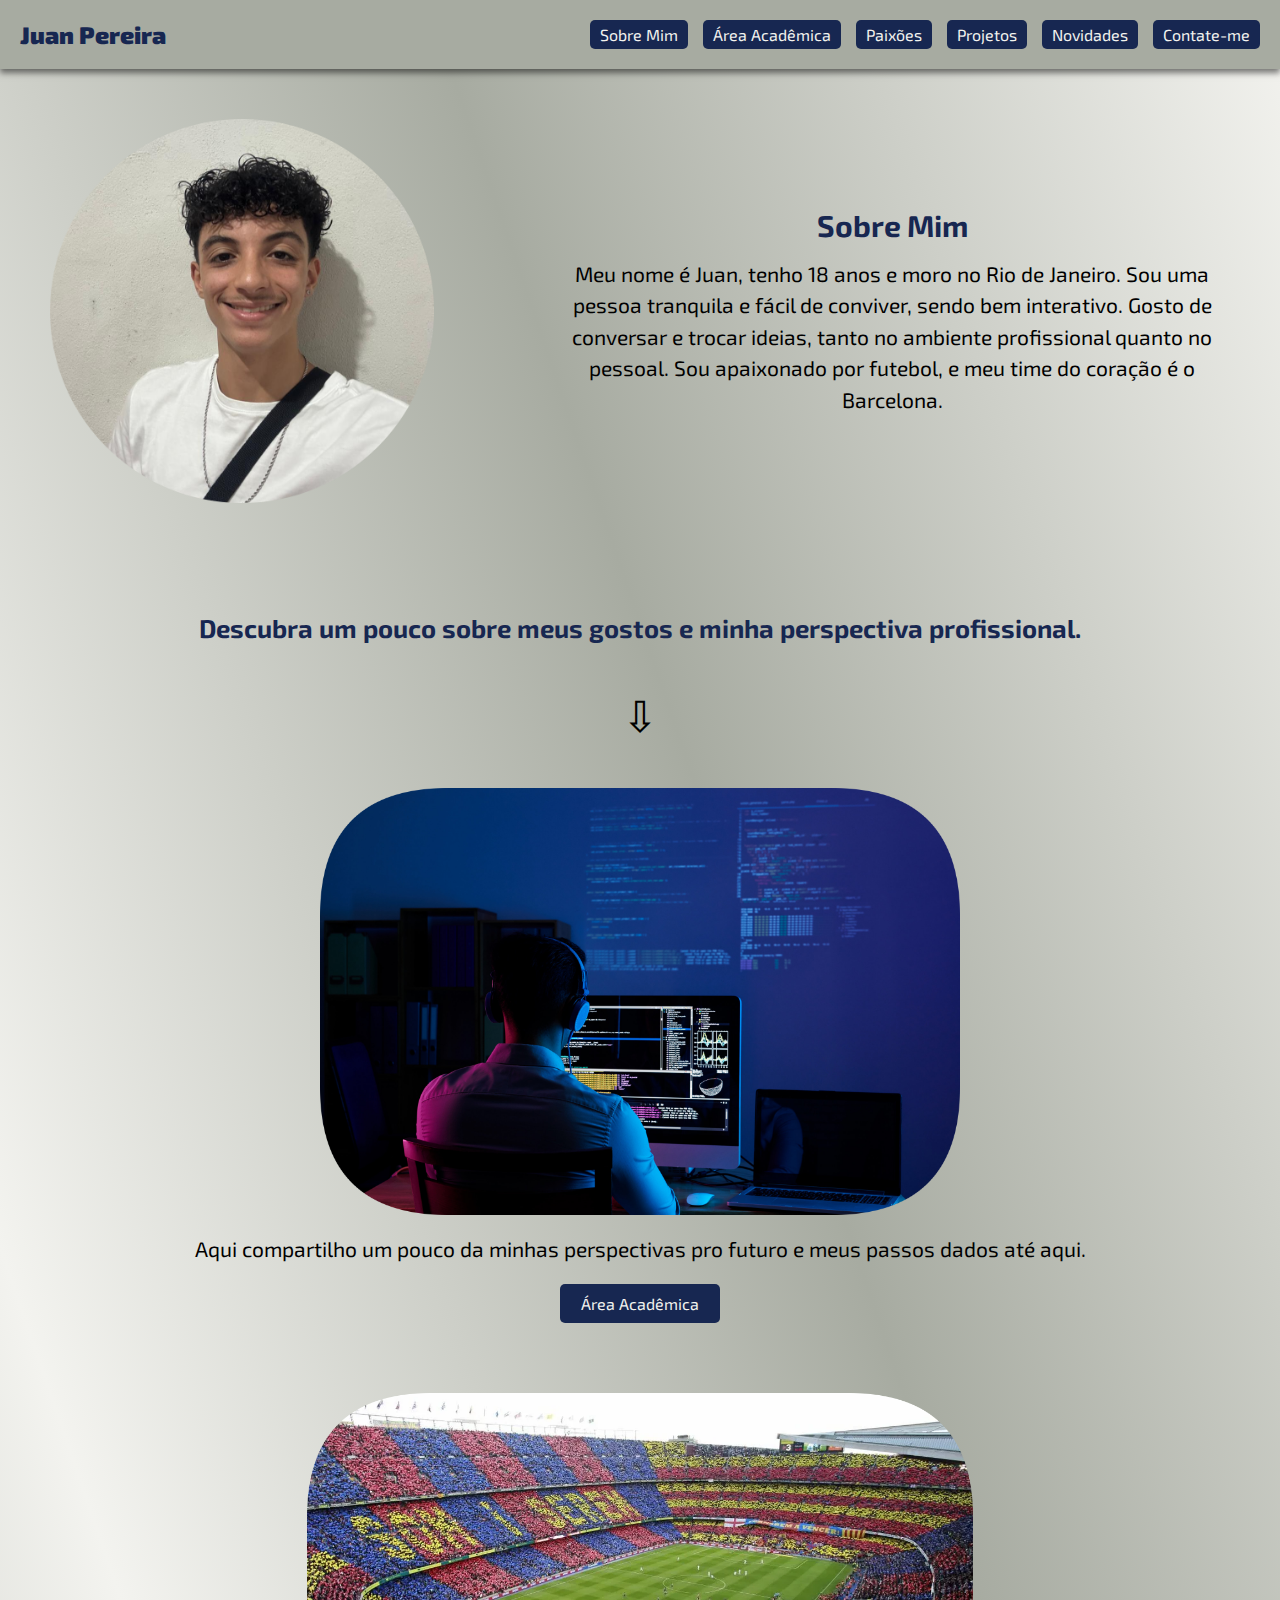
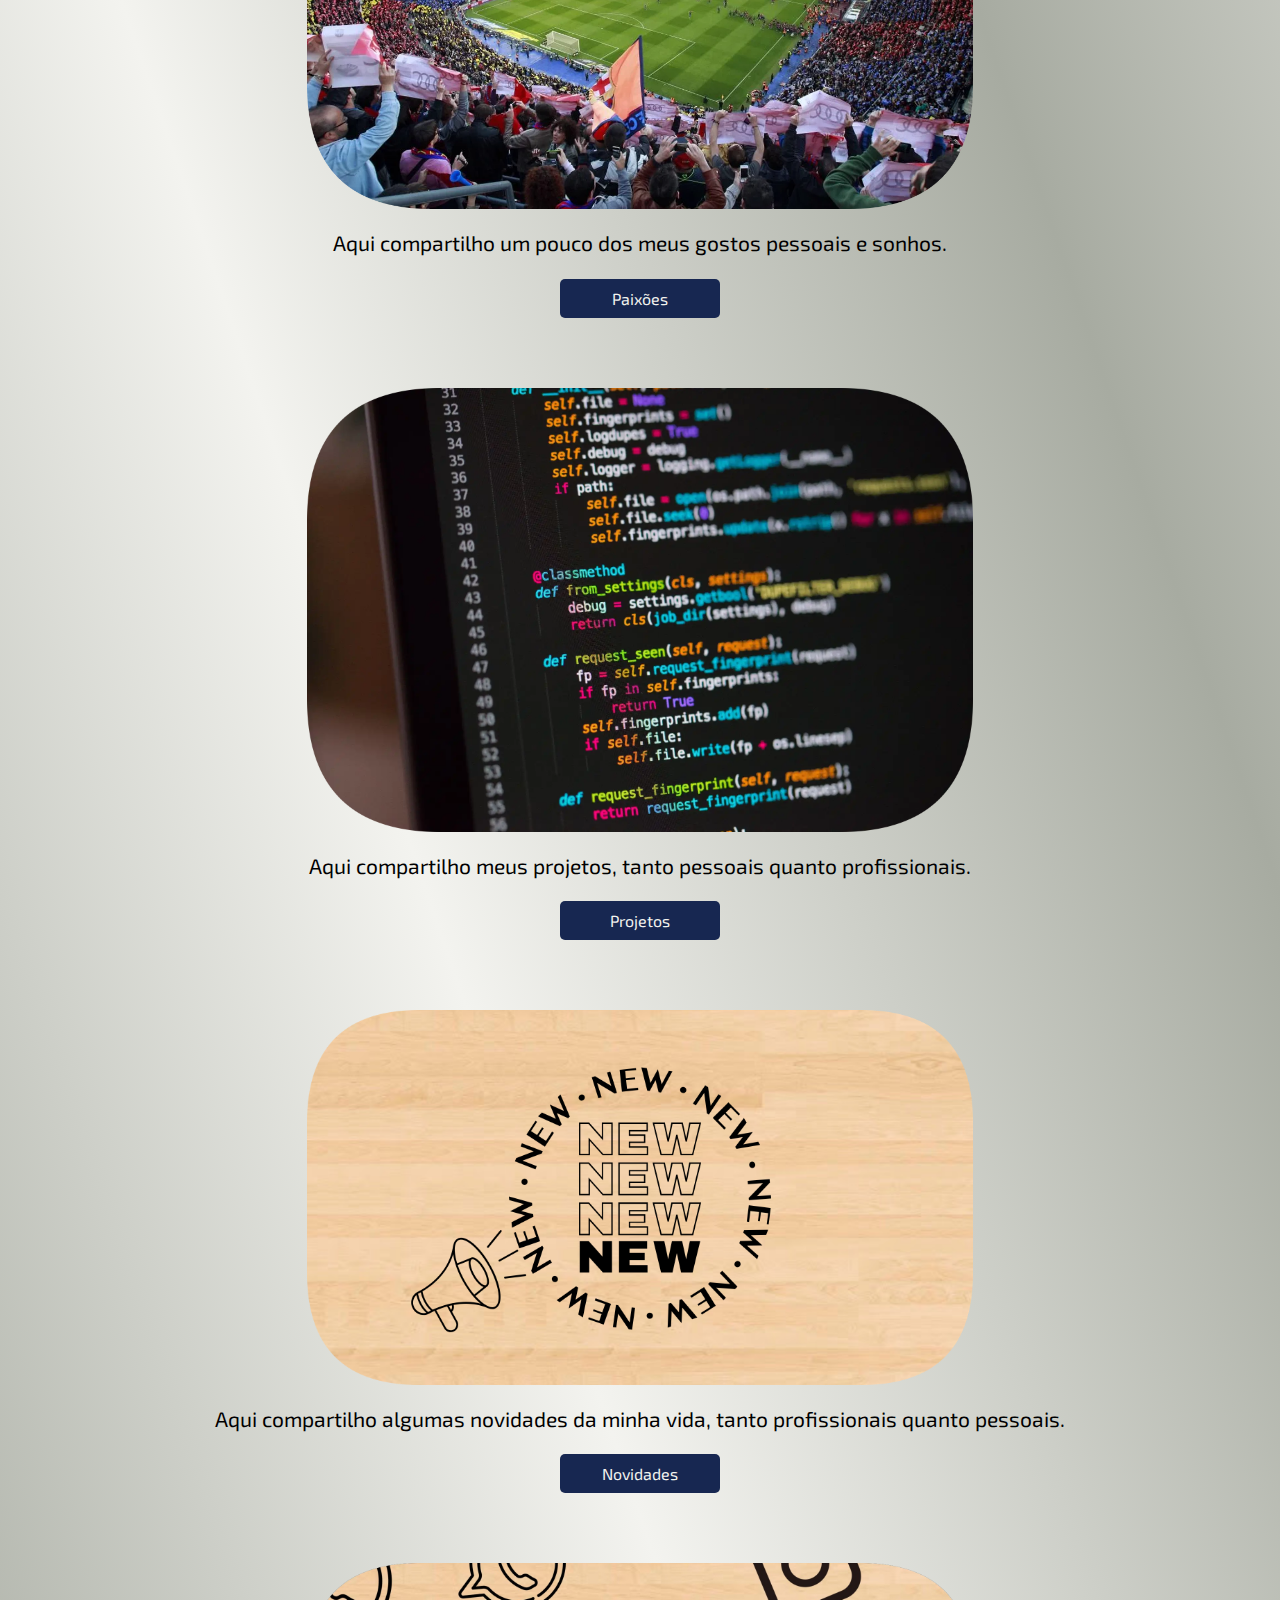
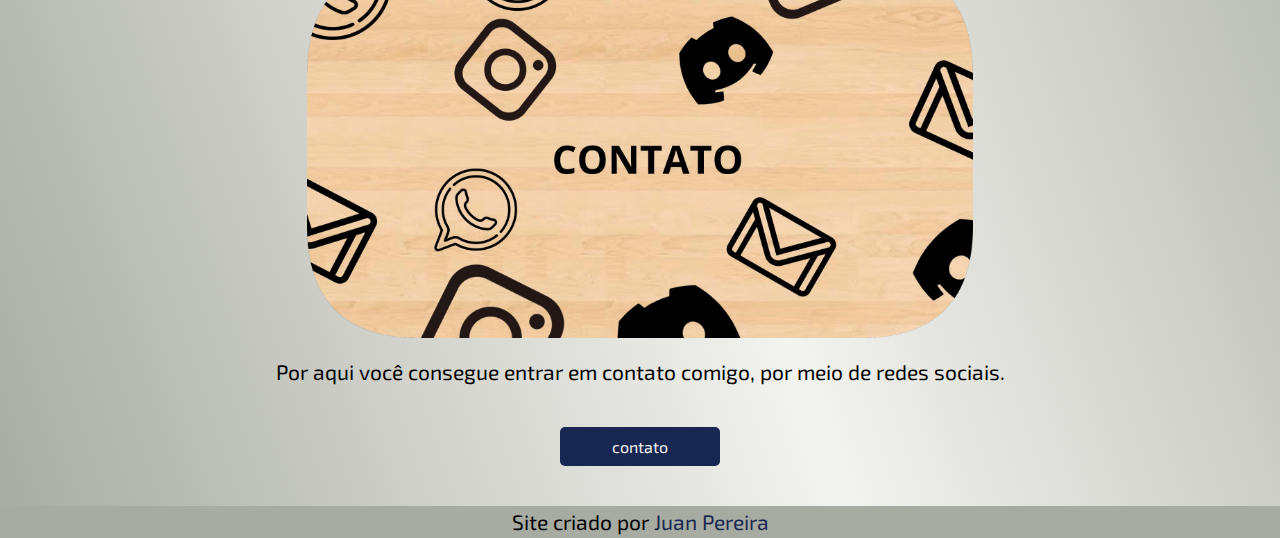
<file: index.html>
<!DOCTYPE html>
<html lang="pt-br">
<head>
    <meta charset="UTF-8">
    <meta name="viewport" content="width=
    , initial-scale=1.0">
    <title>Espaço do Juan</title>
    <link rel="stylesheet" href="style.css">
    <link rel="shortcut icon" href="Fotos/favicon_fcb.png" type="image/x-icon">
</head>

<body>

    <header id="cabecalho">

        <div id="nome-juan">
            <strong>Juan Pereira</strong>
        </div>

        <nav class="button-container">
            <a href="index.html" class="btn">Sobre Mim</a>
            <a href="area-acade.html" class="btn">Área Acadêmica</a>
            <a href="paixoes.html" class="btn">Paixões</a>
            <a href="projetos.html" class="btn">Projetos</a>
            <a href="novidades.html" class="btn">Novidades</a>
            <a href="contato.html" class="btn">Contate-me</a>
        </nav>

    </header>

    <main>

        <section id="inicio">

            <img src="Fotos/foto-juan.png" alt="foto do Juan" id="foto-juan">

            <div id="mini-texto">
                <h2>Sobre Mim</h2>
                <p>Meu nome é Juan, tenho 18 anos e moro no Rio de Janeiro. Sou uma pessoa tranquila e fácil de conviver, sendo bem interativo. Gosto de conversar e trocar ideias, tanto no ambiente profissional quanto no pessoal. Sou apaixonado por futebol, e meu time do coração é o Barcelona.</p>
            </div>

        </section>

        <br>

        <h3>Descubra um pouco sobre meus gostos e minha perspectiva profissional.</h3>

        <p id="seta">&#x21E9;</p>

        <section id="area-academica">

            <img src="Fotos/área-academica.png" alt="área-acadêmica" id="img-AA">

            <p>Aqui compartilho um pouco da minhas perspectivas pro futuro e meus passos dados até aqui.</p>

            <div class="button-wrapper">
                <a href="area-acade.html" class="btn-solo">Área Acadêmica</a>
            </div>

        </section>

        <section id="paixoes">

            <img src="Fotos/paixões.png" alt="" id="img-paixoes">

            <p>Aqui compartilho um pouco dos meus gostos pessoais e sonhos.</p>

            <div class="button-wrapper">
                <a href="paixoes.html" class="btn-solo">Paixões</a>
            </div>

        </section>

        <section id="projetos">

            <img src="Fotos/projetos.png" alt="" id="img-projetos">

            <p>Aqui compartilho meus projetos, tanto pessoais quanto profissionais.</p>

            <div class="button-wrapper">
                <a href="projetos.html" class="btn-solo">Projetos</a>
            </div>

        </section>

        <section id="novidades">

            <img src="Fotos/novidade.png" alt="" id="img-novidade">

            <p>Aqui compartilho algumas novidades da minha vida, tanto profissionais quanto pessoais.</p>

            <div class="button-wrapper">
                <a href="novidades.html" class="btn-solo">Novidades</a>
            </div>

        </section>

        <section id="contato">

            <img src="Fotos/contato.png" alt="" id="img-contato">

            <p>Por aqui você consegue entrar em contato comigo, por meio de redes sociais.</p>

            <div class="button-wrapper">
                <a href="contato.html" class="btn-solo">contato</a>
            </div>

        </section>

    </main>

    <footer>

        <p>Site criado por <a href="https://www.instagram.com/juanpsp13/" target="_blank">Juan Pereira</a> </p>

    </footer>
</body>
</html>
</file>
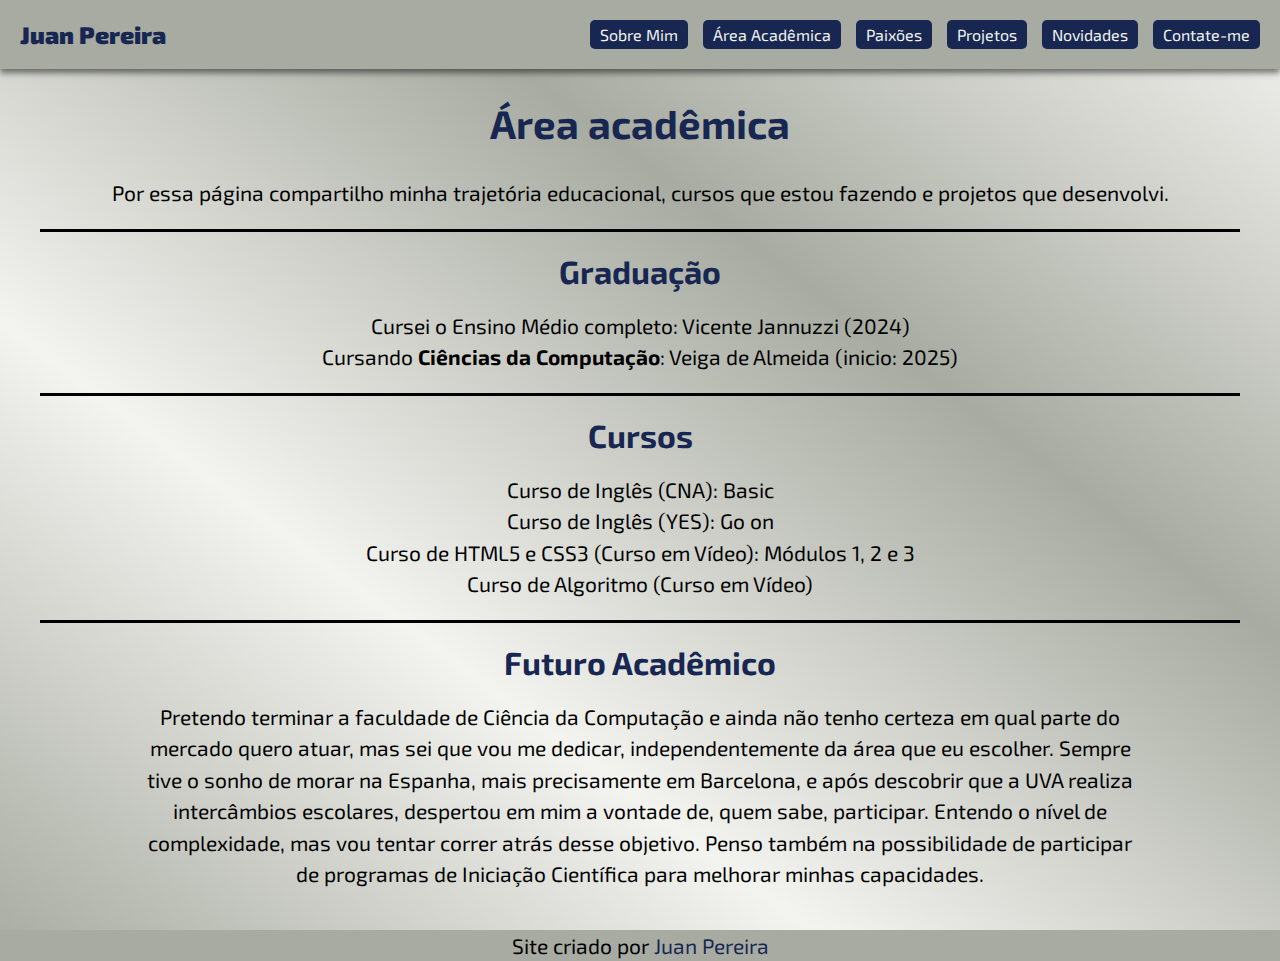
<file: area-acade.html>
<!DOCTYPE html>
<html lang="pt-br">
<head>
    <meta charset="UTF-8">
    <meta name="viewport" content="width=
    , initial-scale=1.0">
    <title>Espaço do Juan</title>
    <link rel="stylesheet" href="style.css">
    <link rel="shortcut icon" href="Fotos/favicon_fcb.png" type="image/x-icon">
</head>

<body>
    <header id="cabecalho">
        <div id="nome-juan">
            <strong>Juan Pereira</strong>
        </div>

        <nav class="button-container">
            <a href="index.html" class="btn">Sobre Mim</a>
            <a href="area-acade.html" class="btn">Área Acadêmica</a>
            <a href="paixoes.html" class="btn">Paixões</a>
            <a href="projetos.html" class="btn">Projetos</a>
            <a href="novidades.html" class="btn">Novidades</a>
            <a href="contato.html" class="btn">Contate-me</a>
        </nav>

    </header>

    <main>

        <div id="inicio-aa">
            <h2>Área acadêmica</h2>
            <p>Por essa página compartilho minha trajetória educacional, cursos que estou fazendo e projetos que desenvolvi.</p>
        </div>

        <hr>

        <h3 class="topicos">Graduação</h3>

        <ul>
            <li><p>Cursei o Ensino Médio completo: Vicente Jannuzzi (2024)</p></li>
            <div id="espacamento">
                <li><p>Cursando <strong>Ciências da Computação</strong>: Veiga de Almeida (inicio: 2025)</p></li>
            </div>
        </ul>

        <hr>

        <h3 class="topicos">Cursos</h3>

        <ul>
            <li><p>Curso de Inglês (CNA): Basic</p></li>
            <li><p>Curso de Inglês (YES): Go on</p></li>
            <li><p>Curso de HTML5 e CSS3 (Curso em Vídeo): Módulos 1, 2 e 3</p></li>
            <div id="espacamento">
                <li><p>Curso de Algoritmo (Curso em Vídeo)</p></li>
            </div>  
        </ul>

        <hr>

        <h3 class="topicos">Futuro Acadêmico</h3>
        <p id="futuro-acad">Pretendo terminar a faculdade de Ciência da Computação e ainda não tenho certeza em qual parte do mercado quero atuar, mas sei que vou me dedicar, independentemente da área que eu escolher. Sempre tive o sonho de morar na Espanha, mais precisamente em Barcelona, e após descobrir que a UVA realiza intercâmbios escolares, despertou em mim a vontade de, quem sabe, participar. Entendo o nível de complexidade, mas vou tentar correr atrás desse objetivo. Penso também na possibilidade de participar de programas de Iniciação Científica para melhorar minhas capacidades.</p>

    </main>

    <footer>

        <p>Site criado por <a href="https://www.instagram.com/juanpsp13/" target="_blank">Juan Pereira</a> </p>

    </footer>
</body>
</html>
</file>
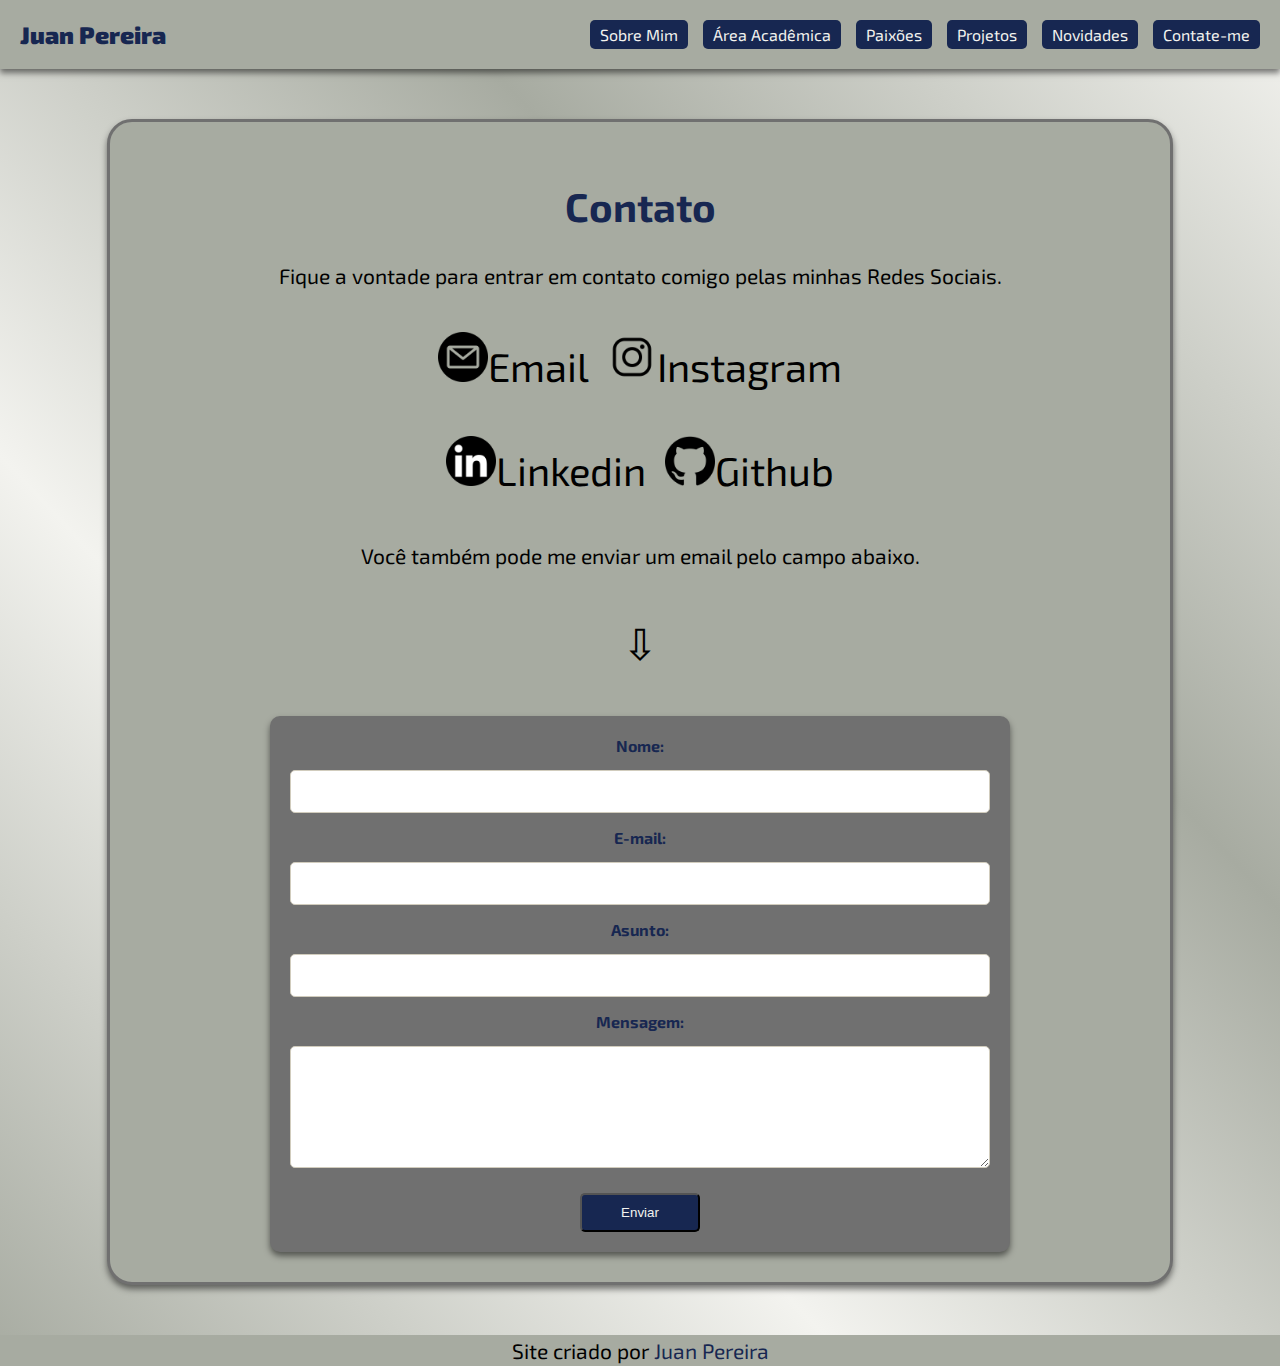
<file: contato.html>
<!DOCTYPE html>
<html lang="pt-br">
<head>
    <meta charset="UTF-8">
    <meta name="viewport" content="width=
    , initial-scale=1.0">
    <title>Espaço do Juan</title>
    <link rel="stylesheet" href="style.css">
    <link rel="shortcut icon" href="Fotos/favicon_fcb.png" type="image/x-icon">
</head>

<body>
    <header id="cabecalho">
        <div id="nome-juan">
            <strong>Juan Pereira</strong>
        </div>

        <nav class="button-container">
            <a href="index.html" class="btn">Sobre Mim</a>
            <a href="area-acade.html" class="btn">Área Acadêmica</a>
            <a href="paixoes.html" class="btn">Paixões</a>
            <a href="projetos.html" class="btn">Projetos</a>
            <a href="novidades.html" class="btn">Novidades</a>
            <a href="contato.html" class="btn">Contate-me</a>
        </nav>

    </header>

    <main id="contato">
        <div id="novo-fundo">
            <h2>Contato</h2>
            <p>Fique a vontade para entrar em contato comigo pelas minhas Redes Sociais.</p>
            <div class="links">
                    <p>
                        <a href="mailto:juanplg1313@gmail.com" target="_blank"> <img src="Fotos/img-email.png" alt="" class="icons-cont">Email</a>
                        <a href="https://www.instagram.com/juanpsp13/" target="_blank"><img src="Fotos/img-insta.png" alt="" class="icons-cont-espaco">Instagram</a>
                    </p>
            </div>
            <div class="links">
                <p class="icon">
                    <a href="https://www.linkedin.com/in/juan-pablo-pereira13/" target="_blank"><img src="Fotos/img-linkedin.webp" alt="" class="icons-cont">Linkedin</a>
                    <a href="https://github.com/juanpsp" target="_blank"><img src="Fotos/img-github.png" alt="" class="icons-cont-espaco">Github</a>
                </p>
            </div>
            <p>Você também pode me enviar um email pelo campo abaixo.</p>
            <p id="seta">&#x21E9;</p>
            <form action="mailto:juanplg1313@gmail.com" method="post" enctype="text/plain" id="formulario-contato">
                <label for="nome">Nome:</label>
                <input type="text" id="nome" name="nome" required>
                <label for="email">E-mail:</label>
                <input type="email" id="email" name="email" required>
                <label for="assunto">Asunto:</label>
                <input type="text" id="assunto" name="assunto" required>
                <label for="mensagem">Mensagem:</label>
                <textarea name="mensagem" id="mensagem" rows="5" required></textarea>
                <button type="submit" class="btn-solo">Enviar</button>
            </form>
        </div>
        
    </main>

    <footer>

        <p>Site criado por <a href="https://www.instagram.com/juanpsp13/" target="_blank">Juan Pereira</a> </p>

    </footer>
</body>
</html>
</file>
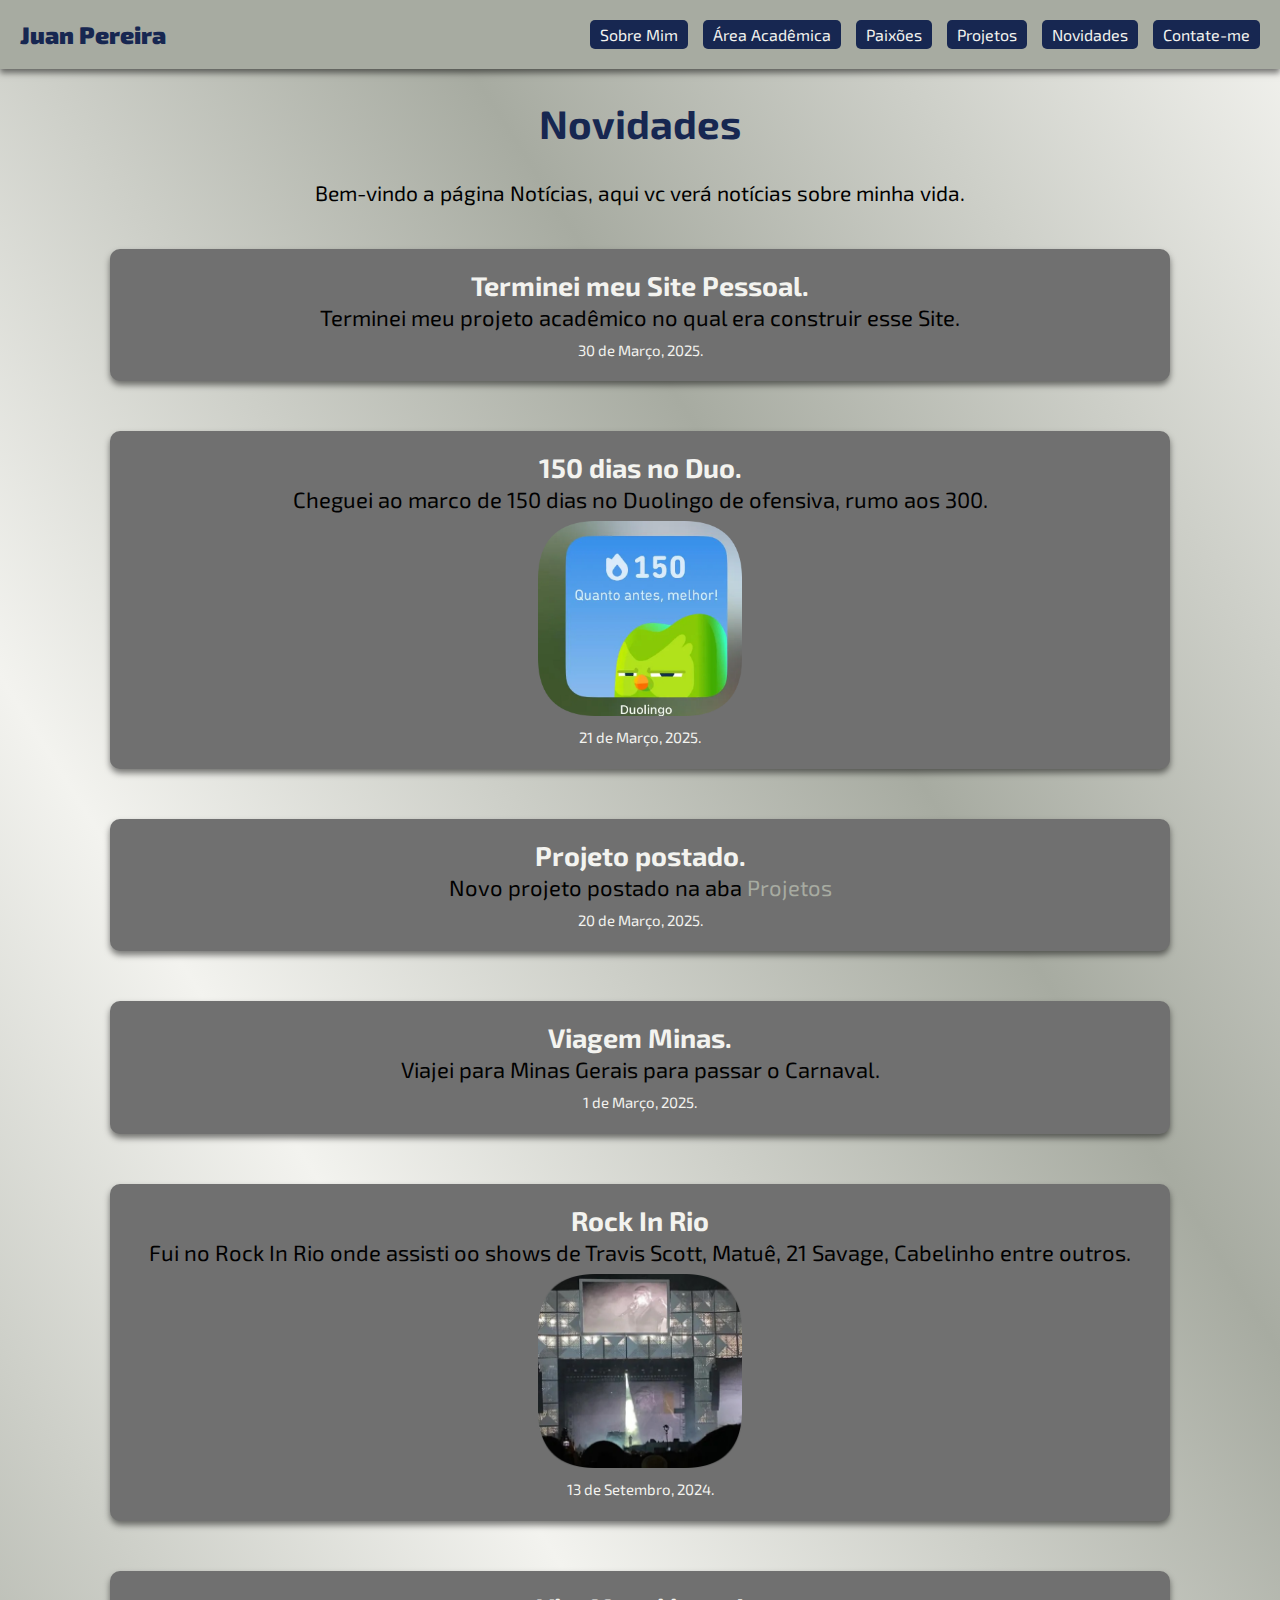
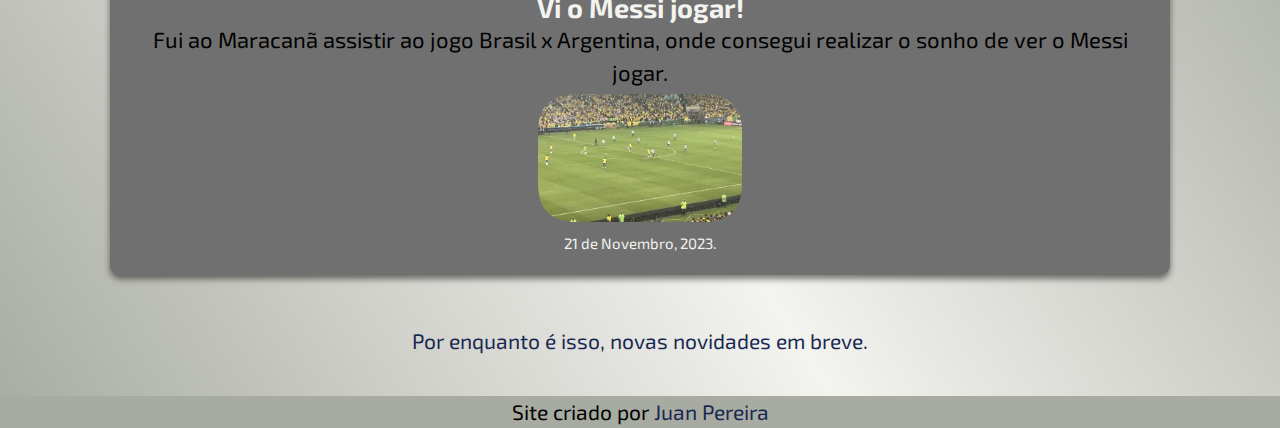
<file: novidades.html>
<!DOCTYPE html>
<html lang="pt-br">
<head>
    <meta charset="UTF-8">
    <meta name="viewport" content="width=
    , initial-scale=1.0">
    <title>Espaço do Juan</title>
    <link rel="stylesheet" href="style.css">
    <link rel="shortcut icon" href="Fotos/favicon_fcb.png" type="image/x-icon">
</head>

<body>
    <header id="cabecalho">
        <div id="nome-juan">
            <strong>Juan Pereira</strong>
        </div>

        <nav class="button-container">
            <a href="index.html" class="btn">Sobre Mim</a>
            <a href="area-acade.html" class="btn">Área Acadêmica</a>
            <a href="paixoes.html" class="btn">Paixões</a>
            <a href="projetos.html" class="btn">Projetos</a>
            <a href="novidades.html" class="btn">Novidades</a>
            <a href="contato.html" class="btn">Contate-me</a>
        </nav>

    </header>

    <main>
        <div id="inicio-nov">
            <h2>Novidades</h2>
            <p>Bem-vindo a página Notícias, aqui vc verá notícias sobre minha vida.</p>
        </div>
        
        <div class="novidades">
            <h4>Terminei meu Site Pessoal.</h4>
            <p>Terminei meu projeto acadêmico no qual era construir esse Site.</p>
            <p id="data-novidades">30 de Março, 2025.</p>
        </div>

        <div class="novidades">
            <h4>150 dias no Duo.</h4>
            <p>Cheguei ao marco de 150 dias no Duolingo de ofensiva, rumo aos 300.</p>
            <img src="Fotos/img-duo.png" alt="" id="img-nov">
            <p id="data-novidades">21 de Março, 2025.</p>
        </div>

        <div class="novidades">
            <h4>Projeto postado.</h4>
            <p>Novo projeto postado na aba <a href="projetos.html">Projetos</a></p>
            <p id="data-novidades">20 de Março, 2025.</p>
        </div>

        <div class="novidades">
            <h4>Viagem Minas.</h4>
            <p>Viajei para Minas Gerais para passar o Carnaval.</p>
            <p id="data-novidades">1 de Março, 2025.</p>
        </div>

        <div class="novidades">
            <h4>Rock In Rio</h4>
            <p>Fui no Rock In Rio onde assisti oo shows de Travis Scott, Matuê, 21 Savage, Cabelinho entre outros.</p>
            <img src="Fotos/img-RIR.png" alt="" id="img-nov">
            <p id="data-novidades">13 de Setembro, 2024.</p>
        </div>

        <div class="novidades">
            <h4>Vi o Messi jogar!</h4>
            <p>Fui ao Maracanã assistir ao jogo Brasil x Argentina, onde consegui realizar o sonho de ver o Messi jogar. </p>
            <img src="Fotos/img-BxA.png" alt="" id="img-nov">
            <p id="data-novidades">21 de Novembro, 2023.</p>
        </div>

        <p id="nov-fim">Por enquanto é isso, novas novidades em breve.</p>

    </main>

    <footer>

        <p>Site criado por <a href="https://www.instagram.com/juanpsp13/" target="_blank">Juan Pereira</a> </p>

    </footer>
</body>
</html>
</file>
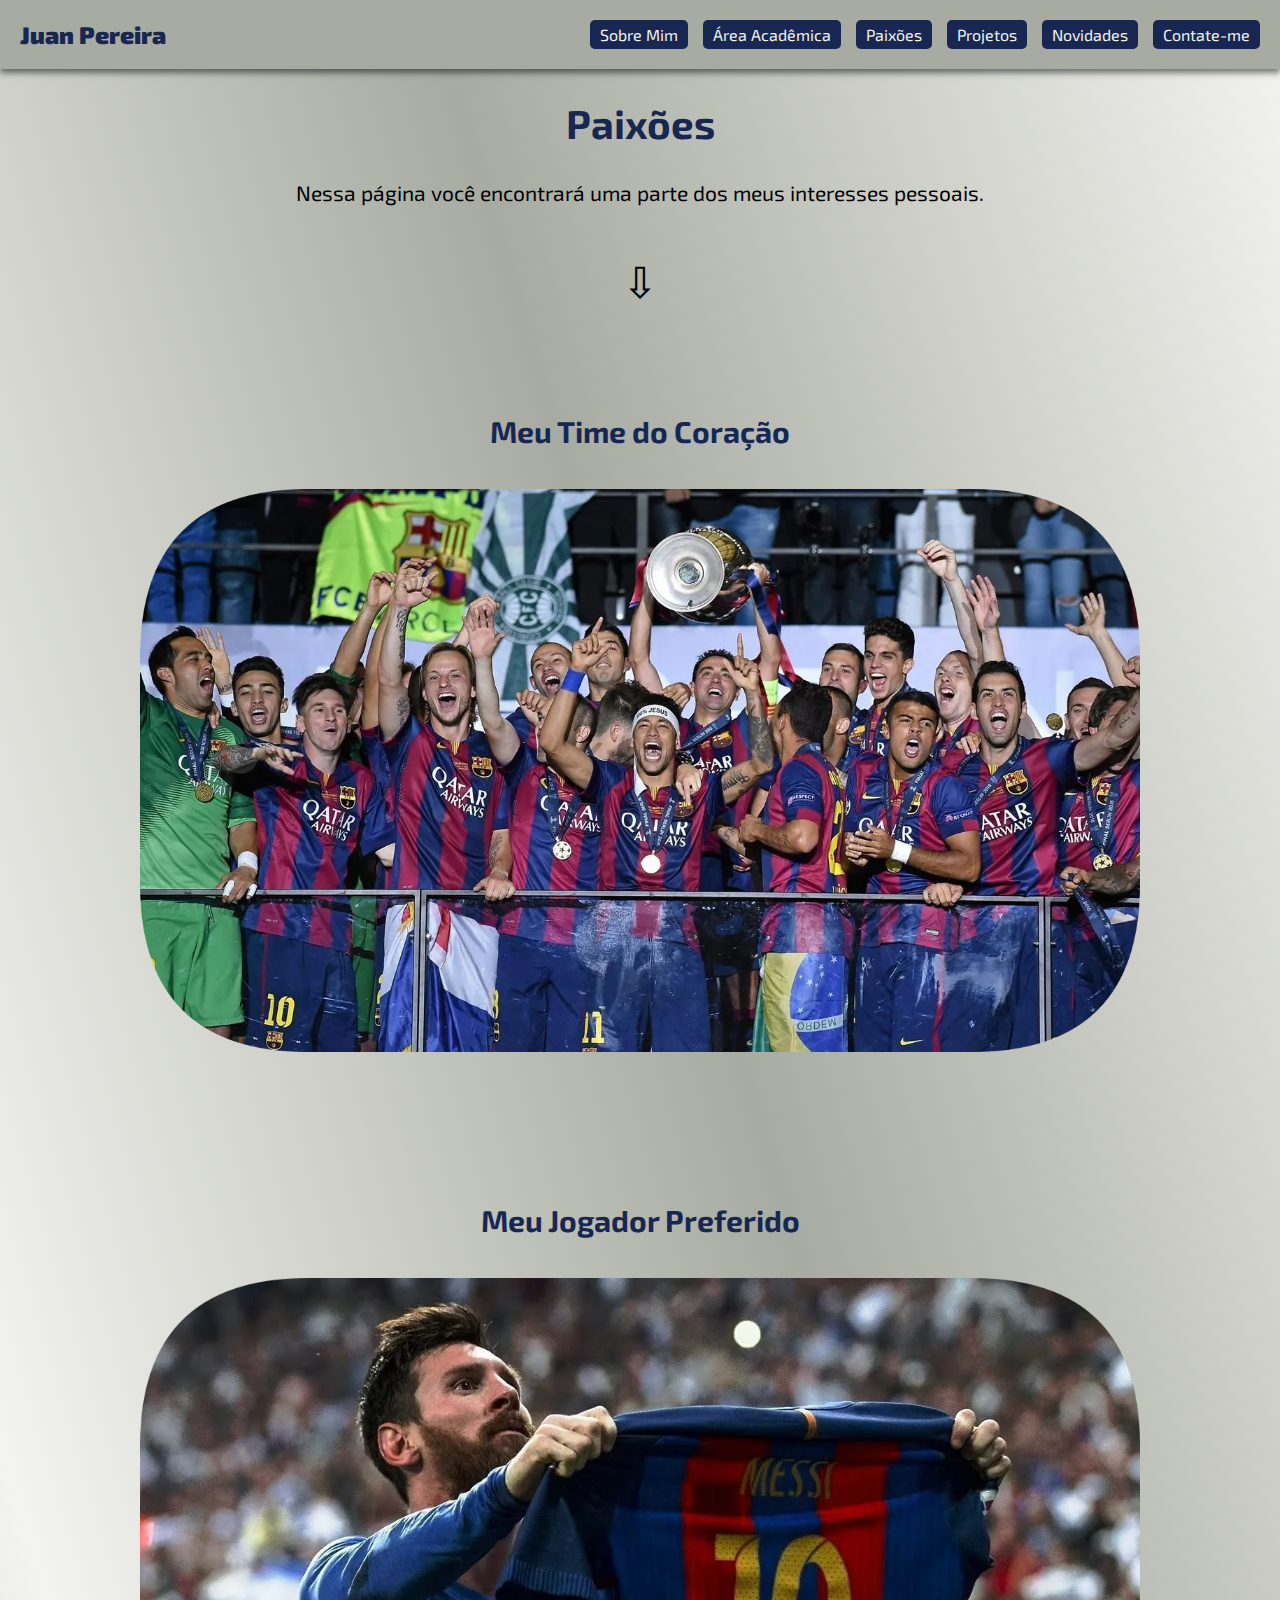
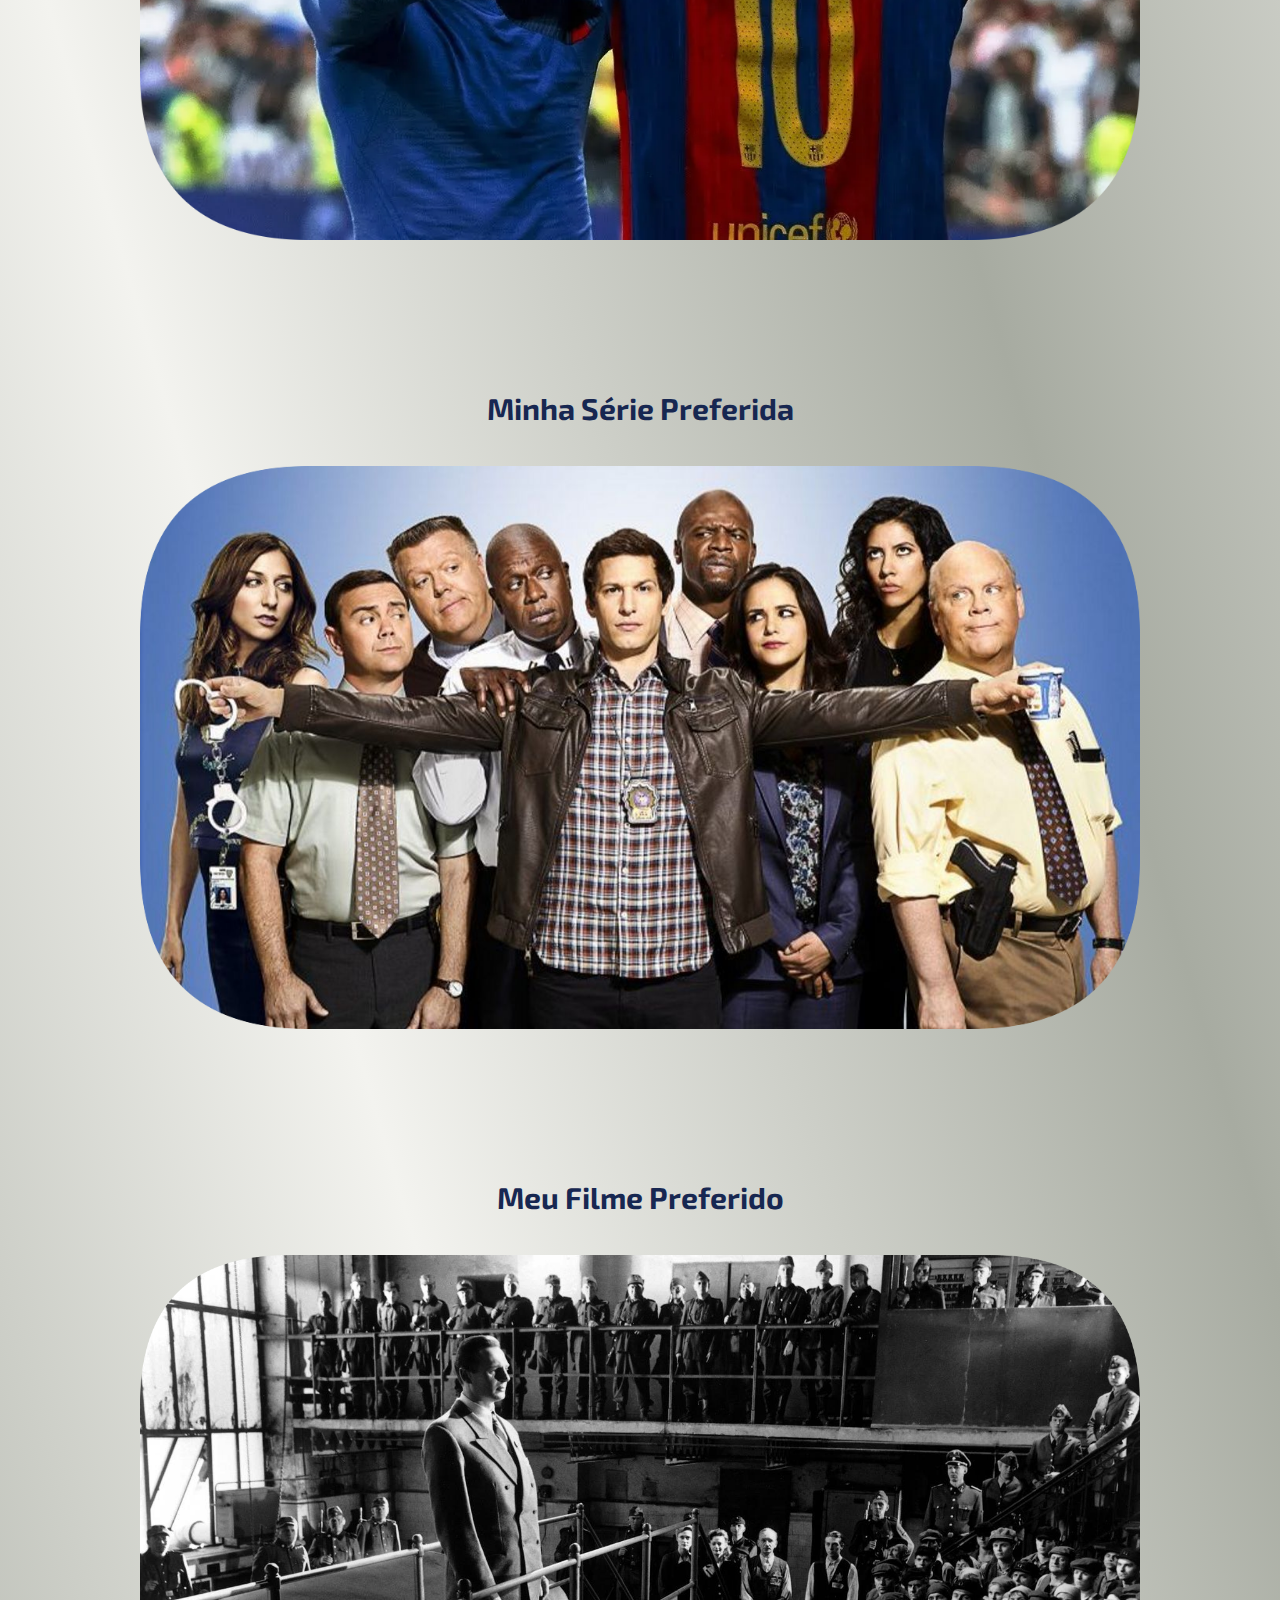
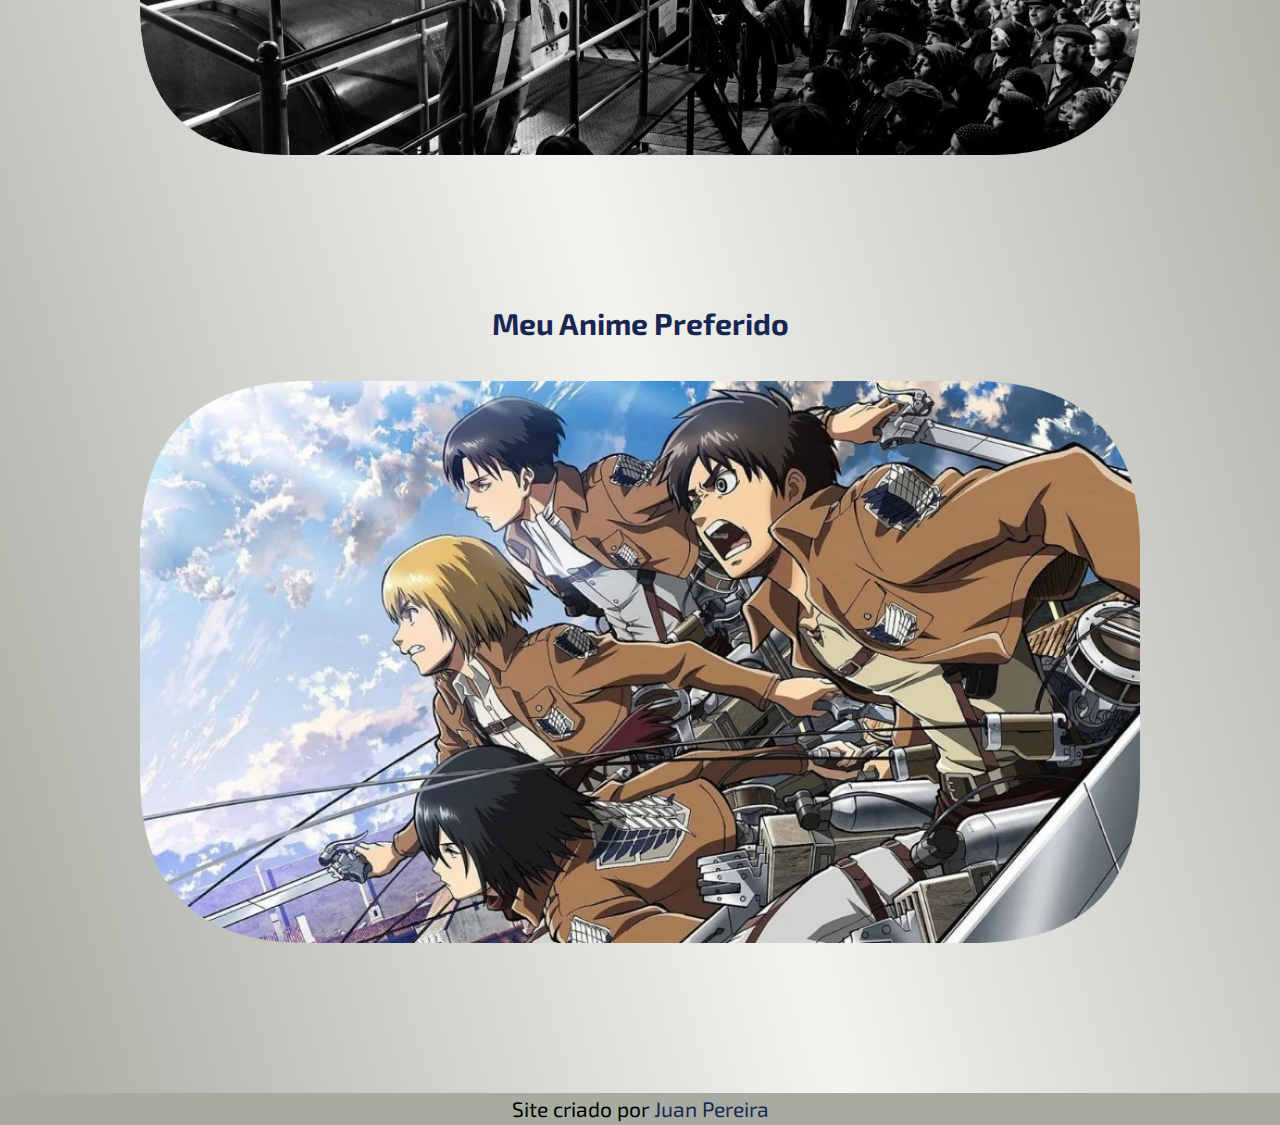
<file: paixoes.html>
<!DOCTYPE html>
<html lang="pt-br">
<head>
    <meta charset="UTF-8">
    <meta name="viewport" content="width=
    , initial-scale=1.0">
    <title>Espaço do Juan</title>
    <link rel="stylesheet" href="style.css">
    <link rel="shortcut icon" href="Fotos/favicon_fcb.png" type="image/x-icon">
</head>

<body>
    <header id="cabecalho">
        <div id="nome-juan">
            <strong>Juan Pereira</strong>
        </div>

        <nav class="button-container">
            <a href="index.html" class="btn">Sobre Mim</a>
            <a href="area-acade.html" class="btn">Área Acadêmica</a>
            <a href="paixoes.html" class="btn">Paixões</a>
            <a href="projetos.html" class="btn">Projetos</a>
            <a href="novidades.html" class="btn">Novidades</a>
            <a href="contato.html" class="btn">Contate-me</a>
        </nav>

    </header>

    <main>
        <div id="inicio-paixoes">
            <h2>Paixões</h2>
            <p>Nessa página você encontrará uma parte dos meus interesses pessoais.</p>
        </div>

        <p id="seta">&#x21E9;</p>

        <section class="p-titulos">
            <h3>Meu Time do Coração</h3>
            <div class="conteudo-paixoes">
                <img src="Fotos/img-fcb.png" alt="foto-fcb" class="imagem">
                <div class="overlay">
                    <h4>FC Barcelona</h4>
                    <p>Comecei a gostar do Barça pequeno, por volta dos meus 9 anos. Meu pai me incentivou nessa paixão e, hoje vivo acompanhando, quero muito ter o privilégio de ,um dia, acompahar uma partida no CampNou.</p>
                </div>
            </div>
        </section>

        <section class="p-titulos">
            <h3>Meu Jogador Preferido</h3>
            <div class="conteudo-paixoes">
                <img src="Fotos/img-messi.png" alt="foto-messi" class="imagem">
                <div class="overlay">
                    <h4>Leo Messi</h4>
                    <p>Esse, sem dúvidas, foi o jogador que me fez me encantar pelo futebol. Eu aprecio futebol de qualidade e, sem dúvidas, o que mais Messi tem para entregar é excelência. É uma honra vê-lo jogar.</p>
                </div>
            </div>
        </section>

        <section class="p-titulos">
            <h3>Minha Série Preferida</h3>
            <div class="conteudo-paixoes">
                <img src="Fotos/img-B99.png" alt="foto-messi" class="imagem">
                <div class="overlay">
                    <h4>Brooklyn 99</h4>
                    <p>Já assisti essa série completa 6 vezes e, toda vez que termino o último episódio, já volto para o primeiro. Essa não é só uma série de comédia, vai muito além disso, ela ensina valores super importantes. Sempre guardarei os ensinamentos de cada personagem, principalmente do Raymond. Acho que todos deveriam dar uma chance para B99, realmente vale a pena.</p>
                </div>
            </div>
        </section>

        <section class="p-titulos">
            <h3>Meu Filme Preferido</h3>
            <div class="conteudo-paixoes">
                <img src="Fotos/img-list-schindler.png" alt="foto-messi" class="imagem">
                <div class="overlay">
                    <h4>A Lista de Shindler</h4>
                    <p>Eu adoro conteúdos relacionados à história, e esse filme é uma releitura de uma parte muito importante e triste da história. O fato de Oscar decidir gastar toda a sua fortuna para salvar vidas é impressionante. Filme muito bem feito, com uma direção impecavél. Definitivamente, uma obra que nos faz refletir sobre humanidade e coragem.</p>
                </div>
            </div>
        </section>

        <section class="p-titulos">
            <h3>Meu Anime Preferido</h3>
            <div class="conteudo-paixoes">
                <img src="Fotos/img-shingeki.png" alt="foto-messi" class="imagem">
                <div class="overlay">
                    <h4>Shingeki no Kyojin</h4>
                    <p>Acompanhei poucos animes, geralmente os mais clássicos como Naruto, Dragon Ball, etc. Mas Shingeki no Kyojin é diferente; uma história absurda por trás das cortinas, com informações que só são esclarecidas no final da trama. Sem dúvidas, é o meu anime preferido.</p>
                </div>
            </div>
        </section>

    </main>

    <footer>

        <p>Site criado por <a href="https://www.instagram.com/juanpsp13/" target="_blank">Juan Pereira</a> </p>

    </footer>
</body>
</html>
</file>
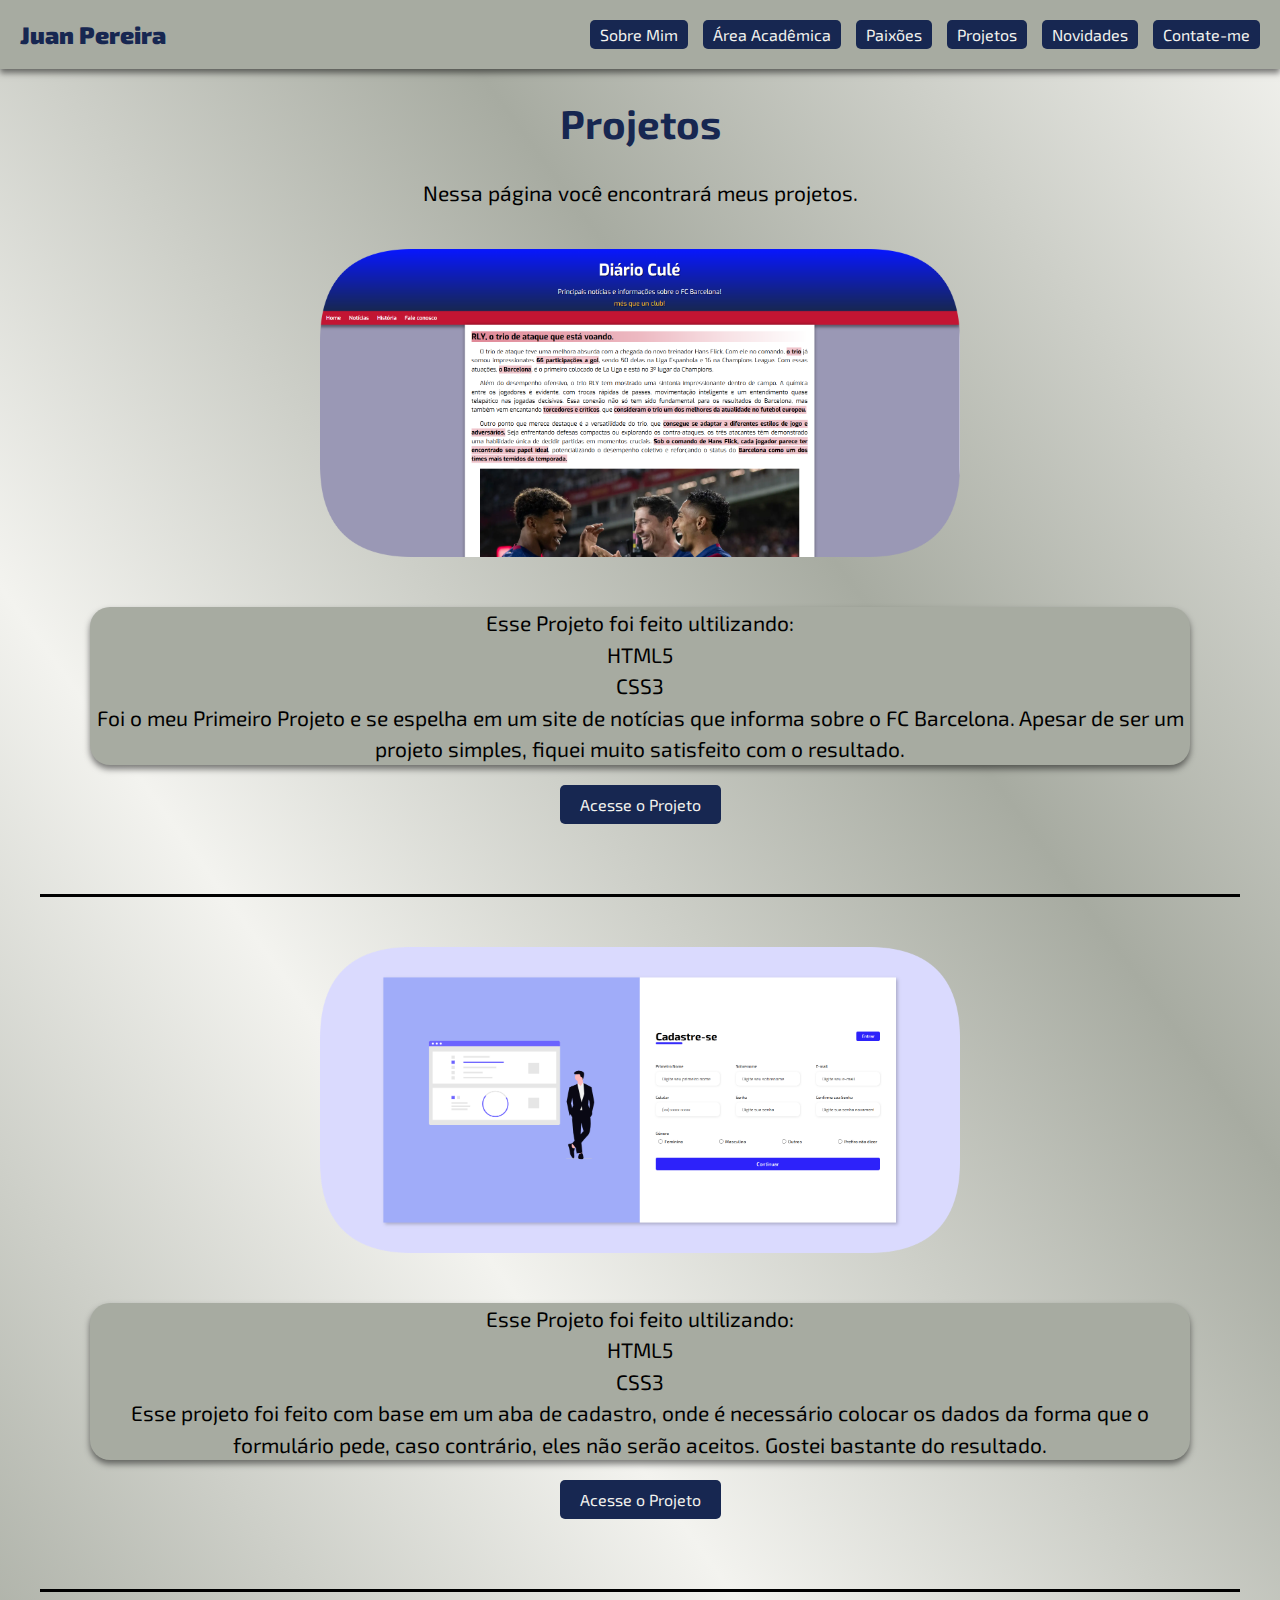
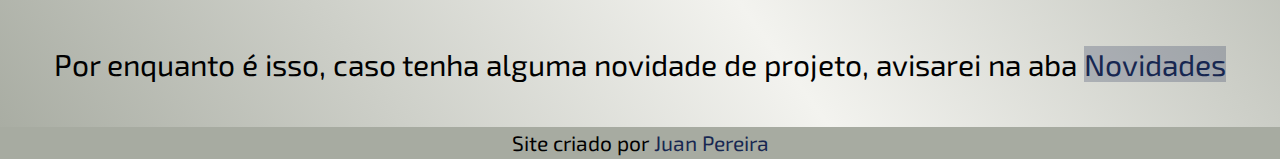
<file: projetos.html>
<!DOCTYPE html>
<html lang="pt-br">
<head>
    <meta charset="UTF-8">
    <meta name="viewport" content="width=
    , initial-scale=1.0">
    <title>Espaço do Juan</title>
    <link rel="stylesheet" href="style.css">
    <link rel="shortcut icon" href="Fotos/favicon_fcb.png" type="image/x-icon">
</head>

<body>
    <header id="cabecalho">
        <div id="nome-juan">
            <strong>Juan Pereira</strong>
        </div>

        <nav class="button-container">
            <a href="index.html" class="btn">Sobre Mim</a>
            <a href="area-acade.html" class="btn">Área Acadêmica</a>
            <a href="paixoes.html" class="btn">Paixões</a>
            <a href="projetos.html" class="btn">Projetos</a>
            <a href="novidades.html" class="btn">Novidades</a>
            <a href="contato.html" class="btn">Contate-me</a>
        </nav>

    </header>

    <main>
        <div id="inicio-proj">
            <h2>Projetos</h2>
            <p>Nessa página você encontrará meus projetos.</p>
        </div>
        
        <section class="proj-conteudo">

            <img src="Fotos/img-dc.png" alt="Projeto Diário Culé" id="img-DC">

            <p>Esse Projeto foi feito ultilizando: <br> HTML5 <br> CSS3 <br> Foi o meu Primeiro Projeto e se espelha em um site de notícias que informa sobre o FC Barcelona. Apesar de ser um projeto simples, fiquei muito satisfeito com o resultado.</p>

            <div class="button-wrapper">
                <a href="https://github.com/juanpsp/Projeto-diariocule" target="_blank" class="btn-solo">Acesse o Projeto</a>
            </div>

        </section>

        <hr>

        <section class="proj-conteudo">

            <img src="Fotos/img-form.png" alt="Projeto Formulário" id="img-form">

            <p>Esse Projeto foi feito ultilizando: <br> HTML5 <br> CSS3 <br> Esse projeto foi feito com base em um aba de cadastro, onde é necessário colocar os dados da forma que o formulário pede, caso contrário, eles não serão aceitos. Gostei bastante do resultado.</p>

            <div class="button-wrapper">
                <a href="https://github.com/juanpsp/Formulario" target="_blank" class="btn-solo">Acesse o Projeto</a>
            </div>

        </section>

        <hr>

        <p id="proj-fim">Por enquanto é isso, caso tenha alguma novidade de projeto, avisarei na aba <a href="novidades.html">Novidades</a></p>

    </main>
    
    <footer>
        
        <p>Site criado por <a href="https://www.instagram.com/juanpsp13/" target="_blank">Juan Pereira</a> </p>

    </footer>
</body>
</html>
</file>
<file: style.css>
@charset "UTF-8";

/*Fonte importada do google fonts*/

@import url('https://fonts.googleapis.com/css2?family=Exo+2:ital,wght@0,100..900;1,100..900&display=swap');

/* Media query para tornar o site responsivo para telas pequenas como celulares */

@media (max-width: 700px) {
    .button-container {
        flex-direction: column;
        align-items: end;
    }

    .btn {
        width: 100%;
        text-align: center;
    }

    #inicio {
        flex-direction: column;
        align-items: center;
    }

    #foto-juan {
        width: 90%;
        max-width: 300px;
    }

    #mini-texto {
        text-align: center;
    }
}

/* Configuração padrão de cores e fontes */

:root {
    --cor0: #f3f3ef;
    --cor1: #172751;
    --cor2: #d1ccbd;
    --cor3: #a7aba1;
    --cor4: #707070;

    --fonte-padrao: 'Exo 2', Arial, sans-serif;
}

/* Seletor universal */

* {
    margin: 0px;
    padding: 0px;
}

body {
    background-image:linear-gradient(to top right, #a7aba1, #f3f3ef, #a7aba1, #f3f3ef) ;
    font-family: var(--fonte-padrao);
}

h1 {
    color: var(--cor1);
    text-align: center;
}

h2 {
    color: var(--cor1);
    text-align: center;
    font-size: 30px;
}

h3 {
    color: var(--cor1);
    text-align: center;
    font-size: 1.6em;
    margin: 40px;
}

p {
    font-size: 21px;
    line-height: 1.5;
    text-align: center;
}

a {
    color: var(--cor3);
    text-decoration: none;
}

a:hover {
    color: var(--cor2);
}

/* Conjunto de botões no topo da tela (menu) */

#cabecalho {
    display: flex;
    justify-content: space-between; /* Distribui ao máximo dentro do cabeçalho */
    align-items: center;
    padding: 20px 20px;
    background-color: var(--cor3);
    box-shadow: 0 4px 6px rgba(0, 0, 0, 0.5); /* coloca um sombreamneto na caixa */
}

#nome-juan {
    font-size: 1.5em;
    font-weight: bolder;
    color: var(--cor1);
    margin-right: 15px;
}

.button-container {
    display: flex; /* Organiza os botões em linha */
    gap: 15px; /* Define um espaçamento entre os botões */
}

.btn {
    background-color: var(--cor1);
    color: var(--cor0);
    padding: 5px 10px;
    border-radius: 5px;
    text-decoration: none;
    transition: 0.3s; /* Suaviza a transição de cores ao passar o mouse */
}

.btn:hover {
    background-color: var(--cor2);
    color: var(--cor1);
}

/* Conteúdo principal do "Sobre Mim" */

#inicio {
    display: flex; /* Permite a organização flexível dos elementos */
    align-items: center;
    justify-content: center;
    flex-wrap: wrap; /* Permite que os elementos quebrem linha caso o espaço seja pequeno */
    gap: 20px;
}

#foto-juan {
    max-width: 30%; /* Faz com que os botões ocupem a porcetagem indicada */
    height: auto;
    flex-shrink: 0; /* Garante que a imagem não reduza seu tamanho ao ser empurrada por outros elementos flexíveis */
    margin: 50px;
}

#mini-texto {
    flex: 1; /* Faz o item ocupar o espaço disponível */
    min-width: 200px;
    max-width: 700px;
    margin: 50px;
}

#mini-texto h2 {
    margin-bottom: 15px;
}

#mini-texto p {
    margin: 0;
}

/* Botões solo */

.btn-solo {
    display: inline-block; /* Exibe o botão como um bloco em linha */
    min-width: 120px;
    margin: 0 auto;
    background-color: var(--cor1);
    color: var(--cor0);
    padding: 10px 20px;
    border-radius: 5px; /* arrendonda as bordas do botão */
    text-decoration: none; /* Exibe o botão como um bloco em linha */
    transition: 0.3s; /* Tempo de duraçõo para a transição para o hover */
}

.btn-solo:hover {
    background-color: var(--cor2);
    color: var(--cor1);
}

.button-wrapper {
    text-align: center;
    margin: 20px 0;
}

#seta {
    text-align: center;
    font-size: 2.7em;
    margin-bottom: 40px;
}

/* Conteúdo das imagens do "Sobre Mim" */

#area-academica {
    text-align: center;
}

#img-AA {
    width: 50%;
    height: auto;
    margin-bottom: 15px;
}

#paixoes {
    text-align: center;
}

#img-paixoes {
    width: 52%;
    height: auto;
    margin-top: 50px;
    margin-bottom: 15px;
}

#projetos {
    text-align: center;
}

#img-projetos {
    width: 52%;
    height: auto;
    margin-top: 50px;
    margin-bottom: 15px;
}

#novidades {
    text-align: center;
}

#img-novidade {
    width: 52%;
    height: auto;
    margin-top: 50px;
    margin-bottom: 15px;
}

#contato {
    text-align: center;
}

#img-contato {
    width: 52%;
    height: auto;
    margin-top: 50px;
    margin-bottom: 15px;
}

/* Rodapé */

footer {
    background-color: var(--cor3);
}

footer p {
    margin-top: 40px;
}

footer a {
    color: var(--cor1);
}

/* Página "área acadêmica" */

#inicio-aa h2 {
    margin: 30px;
    text-align: center;
    font-size: 40px;
}

#inicio-aa p {
    margin-bottom: 20px;
}

hr {
    height: 3px;
    border: none;
    background-color: black;
    margin-left: 40px;
    margin-right: 40px;
}

ul {
    text-align: center;
}

.topicos {
    font-size: 32px;
    margin-top: 20px;
    margin-bottom: 20px;
}

#espacamento {
    margin-bottom: 20px;
}

#futuro-acad {
    max-width: 1000px;
    text-align: center;
    margin: 0 auto;
}

/* Página "Paixoes" */

#inicio-paixoes h2 {
    margin: 30px;
    text-align: center;
    font-size: 40px;
}

#inicio-paixoes p {
    margin-bottom: 40px;
}

.p-titulos {
    margin-bottom: 150px;
}

.p-titulos h3 {
    font-size: 30px;
    margin-top: 100px;
}

.conteudo-paixoes {
    position: relative; /* Necessário para o uso do overlay */
    width: 100%;
    max-width: 1000px;
    text-align: center;
    margin: 0 auto; /* Centraliza o ".conteudo-paixoes" */
}

.imagem {
    width: 100%;
    height: auto;
    display: block; /* Faz com que toda o espaço seja ocupado */
}

/* Estiliza o texto que aparece sobreposto à imagem */
.overlay {
    position: absolute; /* Permite o posicionamento sobre a imagem */
    top: 50%; /* Centraliza verticalmente */
    left: 50%; /* Centraliza horizontalmente */
    transform: translate(-50%, -50%); /* Garante que fique no centro */
    color: #fff;
    font-size: 30px;
    font-family: var(--fonte-padrao);
    text-align: center;
    color: var(--cor0);
    opacity: 0; /* Torna o overlay invisível inicialmente */
    transition: opacity 1.3s ease; /* Faz a transição de opacidade suave */
    z-index: 1; /* Garante que o overlay fique acima da imagem */
}

.conteudo-paixoes:hover .imagem {
    filter: blur(10px);  /* Aplica um desfoque de 10px */
}

.conteudo-paixoes:hover .overlay {
    opacity: 1; /* Torna o overlay visível */
}

/*Inicio da página projetos*/

#inicio-proj h2 {
    margin: 30px;
    text-align: center;
    font-size: 40px;
}

#inicio-proj p {
    margin-bottom: 40px;
}

.proj-conteudo {
    text-align: center;
    display: flex; /* Utiliza um layout flexível */
    flex-direction: column; /* Organiza os itens em coluna */
    align-items: center; /* Centraliza os itens no eixo horizontal */
    margin-bottom: 50px;
    justify-content: center; /* Centraliza os itens no eixo vertical */
}

.proj-conteudo p {
    background-color: var(--cor3);
    max-width: 1100px;
    margin-top: 50px;
    border-radius: 20px; /* deixa a caixa com bordas arrendondadas */
    margin-left: 5px;
    margin-right: 5px;
    box-shadow: 0 4px 6px rgba(0, 0, 0, 0.5); 
}

#img-DC {
    width: 50%;
    height: auto;
}

#img-form {
    width: 50%;
    height: auto;
    margin-top: 50px;
}

#proj-fim {
    margin-top: 50px;
    font-size: 30px;
}

#proj-fim a {
    color: var(--cor1);
    background-color: #1727513d;

}

/* Inicio da página "Novidades" */

#inicio-nov h2 {
    margin: 30px;
    text-align: center;
    font-size: 40px;
}

#inicio-nov p {
    margin-bottom: 40px;
}

.novidades {
    background-color: var(--cor4);
    border-radius: 10px;
    border-style: var(--cor1);
    margin-left: 110px;
    margin-right: 110px;
    margin-bottom: 50px;
    padding: 20px;
    text-align: center;
    box-shadow: 0 4px 6px rgba(0, 0, 0, 0.5);
}

.novidades h4 {
    font-size: 27px;
    color: var(--cor0);
    text-align: center;
}

.novidades p {
    text-align: center;
    font-size: 22px;
}

#data-novidades {
    font-size: 15px;
    color: var(--cor0);
    margin-top: 5px;
}

#img-nov {
    display: block;
    margin: 0 auto;
    width: 20%;
    padding: 5px;
}

#nov-fim {
    color: var(--cor1);
}

/* Inicio da página "Contato" */

#novo-fundo {
    background-color: var(--cor3);
    padding: 30px;
    border: 3px solid var(--cor4);
    border-radius: 25px;
    width: 80%;
    max-width: 1000px;
    margin: 50px auto;
    box-shadow: 0 4px 6px rgba(0, 0, 0, 0.5);
}

#contato h2 {
    margin: 30px;
    text-align: center;
    font-size: 40px;
}

#contato p {
    margin-bottom: 40px;
}

.links {
    margin-bottom: 25px;
}

.links p {
    font-size: 40px;
}

.links a {
    text-decoration: none;
    color: black;
}

.icons-cont {
    width: 5%; /* largura dos icones */
}

.icons-cont-espaco {
    width: 5%; /* largura dos icones */
    margin-left: 10px;
}

#formulario-contato {
    display: flex;
    flex-direction: column;
    max-width: 700px;
    margin: 0 auto;  /* Centraliza o formulário */
    gap: 15px; /* Espaço entre os elementos do formulário */
    background-color: var(--cor4);
    padding: 20px;
    border-radius: 10px;
    box-shadow: 0 4px 6px rgba(0, 0, 0, 0.5);
}

#formulario-contato input {
    padding: 10px;
    border: 1px solid var(--cor2);
    border-radius: 5px;
    font-size: 18px;
}

#formulario-contato textarea {
    padding: 10px;
    border: 1px solid var(--cor2);
    border-radius: 5px;
    font-size: 18px;
}

#formulario-contato label {
    color: var(--cor1);
    font-weight: bolder;
}

#formulario-contato .btn-solo {
    margin-top: 10px;
}

/* 
    Fim do Projeto

    Adorei fazer esse site e me desafiei bastante nele, foram mais de 24 dedicadas a ele, mas o final me surpreendeu bastante, fiquei muito feliz. É o primeiro projeto realmente "grande" que eu faço, é legal demais ver que isso foi criado por mim.

*/
</file>
